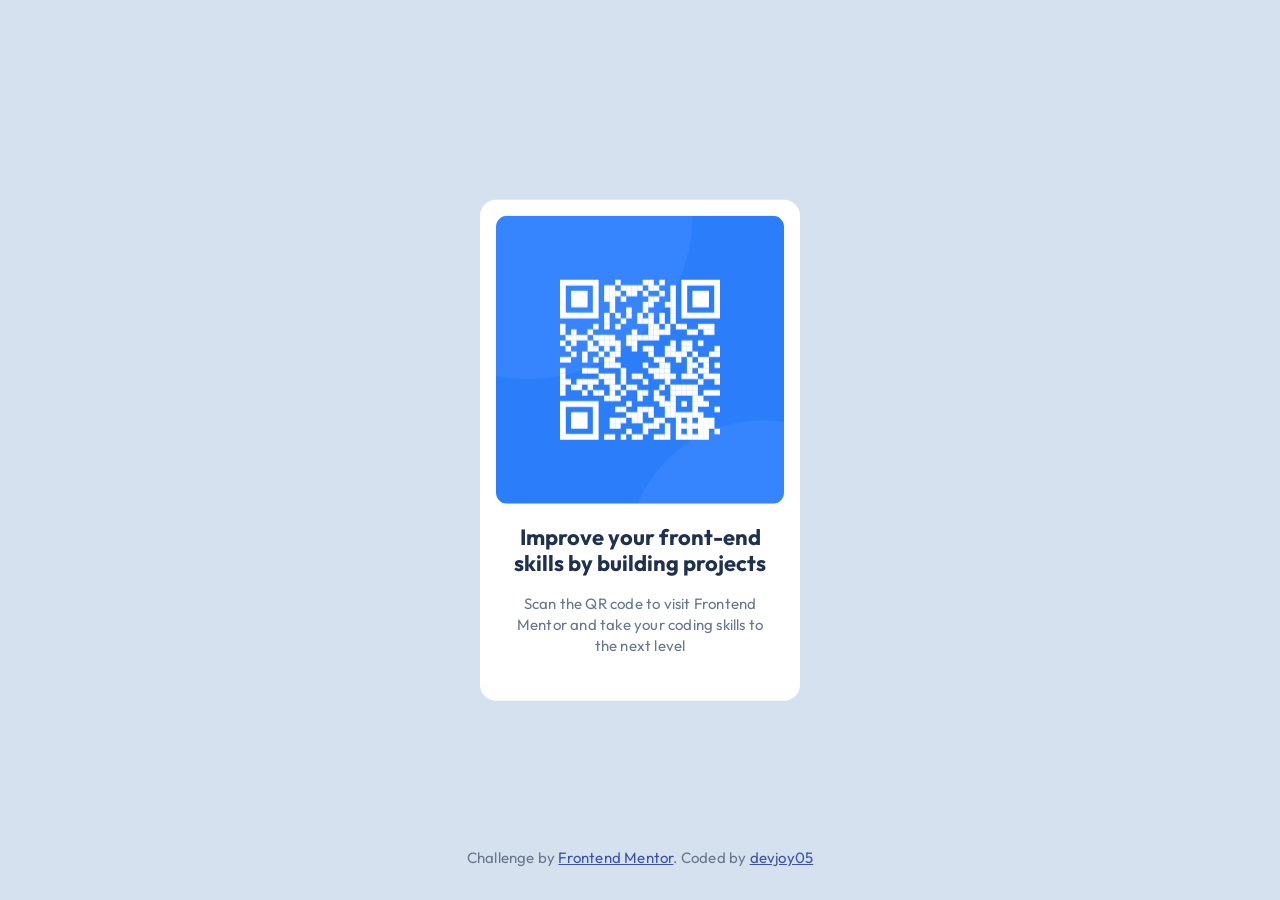
<file: index.html>
<!DOCTYPE html>
<html lang="en">
<head>
  <meta charset="UTF-8">
  <meta name="viewport" content="width=device-width, initial-scale=1.0"> 
  <link rel="icon" type="image/png" sizes="32x32" href="./images/favicon-32x32.png">
  <link rel="preconnect" href="https://fonts.googleapis.com">
  <link rel="preconnect" href="https://fonts.gstatic.com" crossorigin>
  <link href="https://fonts.googleapis.com/css2?family=Outfit:wght@100..900&display=swap" rel="stylesheet">
  <link rel="stylesheet" href="style.css">
  <title>Frontend Mentor | QR code component</title>
</head>

<body>
  
  <main class="container">
  <img src="images/image-qr-code.png" alt="QR Code">
  <h1>Improve your front-end skills by building projects</h1>
  <p>Scan the QR code to visit Frontend Mentor and take your coding skills to the next level</p>
  </main>

  <footer class="attribution">
    <p>Challenge by <a href="https://www.frontendmentor.io?ref=challenge" target="_blank">Frontend Mentor</a>. Coded by <a href="#">devjoy05</a></p>
  </footer>

</body>
</html>
</file>
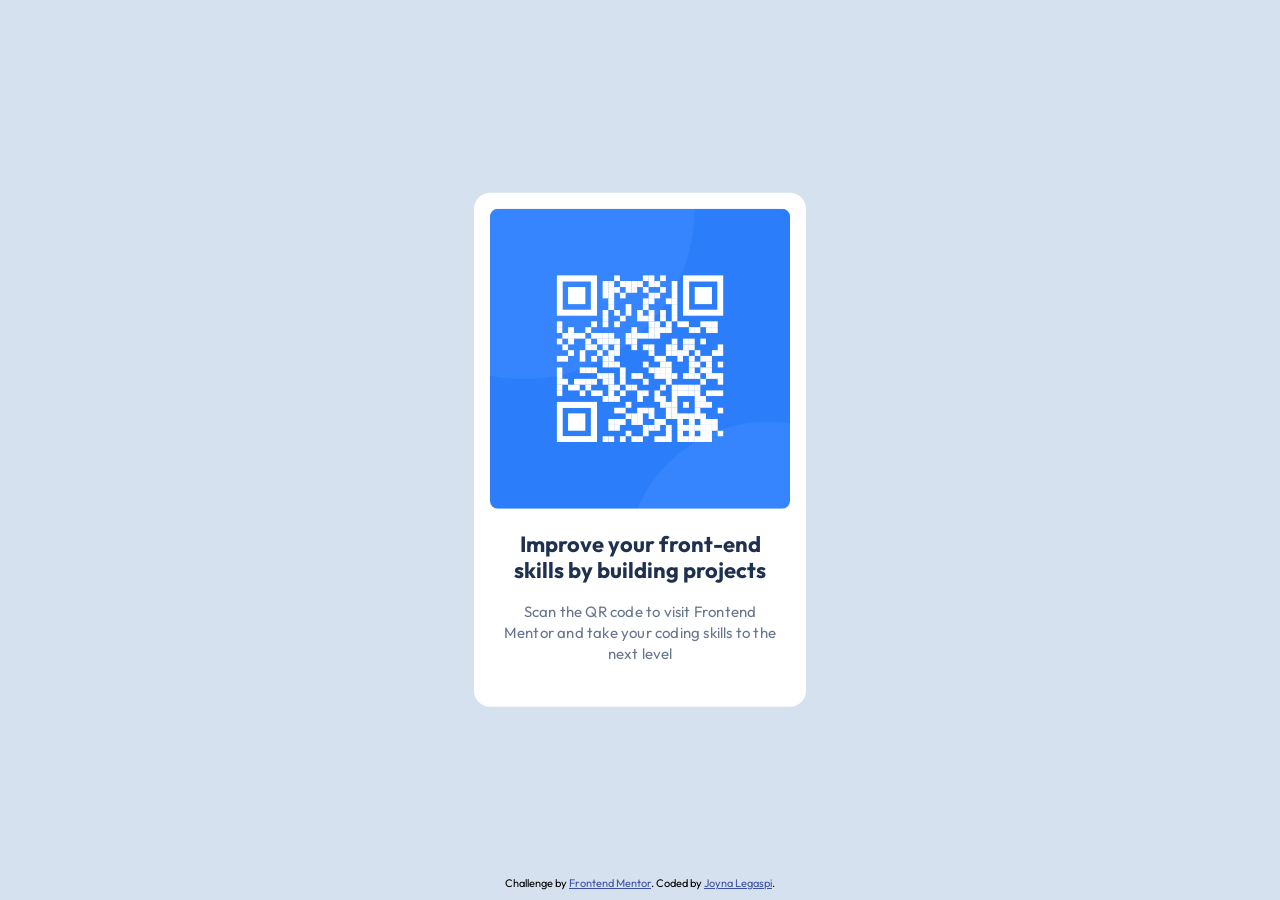
<file: qr-code-component-main/index.html>
<!DOCTYPE html>
<html lang="en">
<head>
  <meta charset="UTF-8">
  <meta name="viewport" content="width=device-width, initial-scale=1.0"> 
  <link rel="icon" type="image/png" sizes="32x32" href="./images/favicon-32x32.png">
  <link rel="preconnect" href="https://fonts.googleapis.com">
  <link rel="preconnect" href="https://fonts.gstatic.com" crossorigin>
  <link href="https://fonts.googleapis.com/css2?family=Outfit:wght@100..900&display=swap" rel="stylesheet">
  <link rel="stylesheet" href="style.css">
  <title>Frontend Mentor | QR code component</title>
</head>

<body>
  <main class="container">
  <img src="images/image-qr-code.png" alt="QR Code">
  <h1>Improve your front-end skills by building projects</h1>
  <p>Scan the QR code to visit Frontend Mentor and take your coding skills to the next level</p>
  </main>

  <footer class="attribution">
    Challenge by <a href="https://www.frontendmentor.io?ref=challenge" target="_blank">Frontend Mentor</a>. 
    Coded by <a href="#">Joyna Legaspi</a>.
  </footer>

</body>
</html>
</file>
<file: style.css>
* {
    box-sizing: border-box;
    margin: 0;
    padding: 0;
}

body {
    font-family: "Outfit", sans-serif;
    text-align: center;
    background-color: #d5e1ef;
    height: 100%;
}

.container {
    background-color: #ffffff;
    padding: 1rem;
    border-radius: 1rem;
    width: 320px;
    position: absolute;
    top: 50%;
    left: 50%;
    transform: translate(-50%, -50%);
}

img {
    width: 100%;
    height: auto;
    border-radius: 0.7rem;
}

h1 {
    font-weight: 700;
    font-size: 22px;
    line-height: 120%;
    letter-spacing: 0px;
    color: #1f314f;
    margin: 1rem;
}

p {
    font-weight: 400;
    font-size: 15px;
    line-height: 140%;
    letter-spacing: 0.2px;
    color: #68778d;
    margin: 1rem;
    padding-bottom: 0.8rem;
}

.attribution {
    font-size: 11px;
    position: fixed;
    bottom: 0;
    left: 50%;
    transform: translateX(-50%);
    width: 100%;
    padding: 0.2rem;
} 

.attribution a {
    color: #3e52a3;
}

@media (max-width:320px) {
    .container {
        width: 280px;
    }

    h1 {
        font-size: 20px;
        margin: 1rem 0.5rem;
    }

    p {
        font-size: 13px;
        margin: 0.8rem;
    }
}
</file>
<file: qr-code-component-main/style.css>
body {
    font-family: "Outfit", sans-serif;
    text-align: center;
    box-sizing: border-box;
    background-color: #d5e1ef;
    height: 100%;
    margin: 0;
    padding: 0;
}

.container {
    background-color: #ffffff;
    padding: 1em;
    border-radius: 1em;
    width: 300px;
    position: absolute;
    top: 50%;
    left: 50%;
    transform: translate(-50%, -50%);
}

img {
    width: 100%;
    height: auto;
    border-radius: 0.5em;
}

h1 {
    font-weight: 700;
    font-size: 22px;
    line-height: 120%;
    letter-spacing: 0px;
    color: #1f314f;
    margin: 0.8em;
}

p {
    font-weight: 400;
    font-size: 15px;
    line-height: 140%;
    letter-spacing: 0.2px;
    color: #68778d;
    margin: 0.5em;
    padding-bottom: 20px;
}

.attribution {
    font-size: 11px;
    position: fixed;
    bottom: 0;
    left: 50%;
    transform: translateX(-50%);
    width: 100%;
    padding: 10px;
} 

.attribution a {
    color: #3e52a3;
}
</file>
